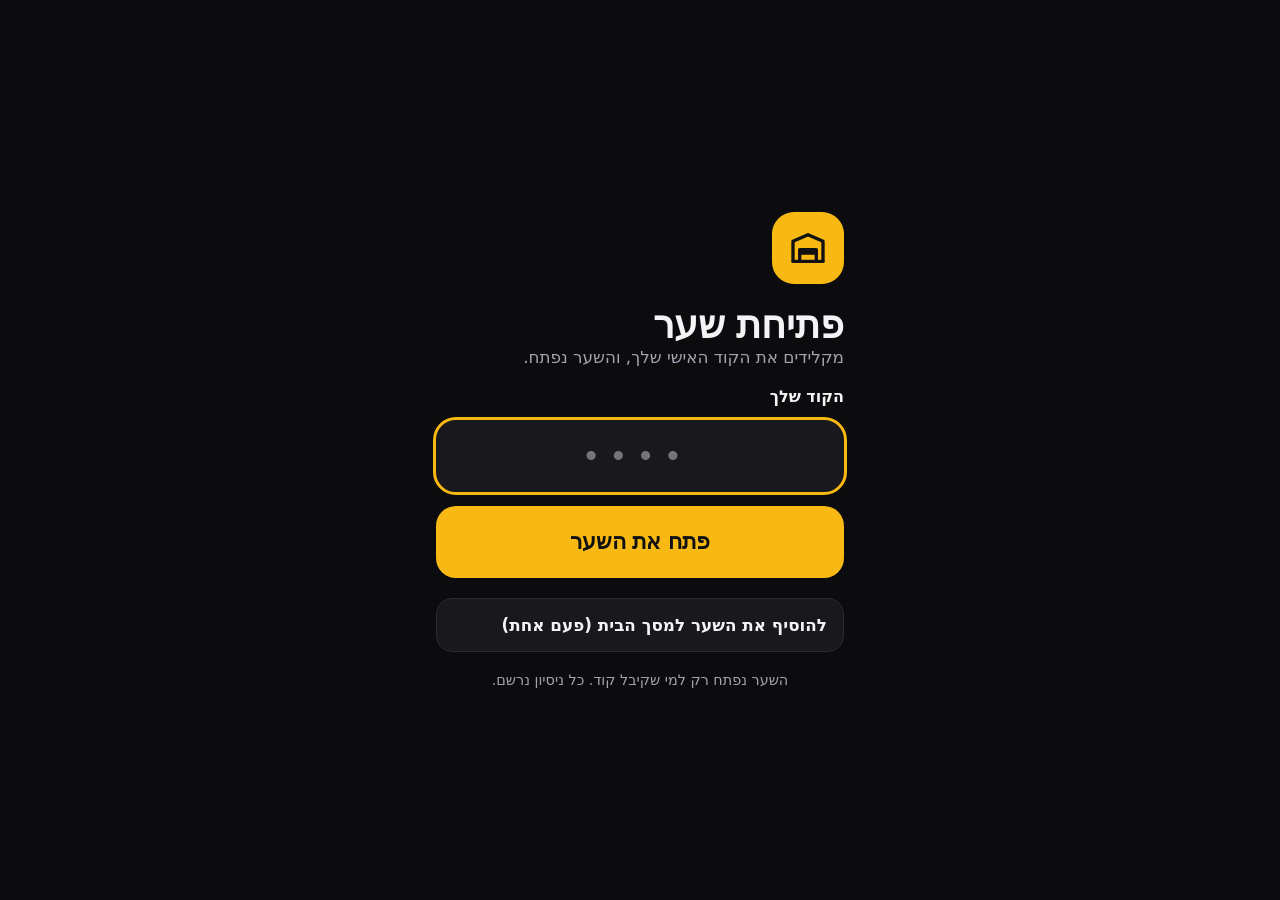
<file: open.html>
<!doctype html>
<html lang="he" dir="rtl">
<head>
  <meta charset="utf-8">
  <meta name="viewport" content="width=device-width, initial-scale=1, viewport-fit=cover">
  <meta name="theme-color" content="#0C0C0F">
  <meta name="robots" content="noindex">
  <meta name="referrer" content="no-referrer">
  <meta http-equiv="Content-Security-Policy" content="default-src 'none'; script-src 'self' 'unsafe-inline'; style-src 'self' 'unsafe-inline' https://fonts.googleapis.com; font-src https://fonts.gstatic.com; img-src 'self' data:; connect-src https://oorrpidiljomwsbtesnu.supabase.co https://appwatch.68kaminsky.workers.dev; manifest-src 'self'; base-uri 'none'; form-action 'none'">
  <title>פתיחת שער</title>
  <link rel="icon" href="favicon.png" type="image/png" sizes="48x48">
  <link rel="icon" href="icon.svg" type="image/svg+xml">
  <link rel="apple-touch-icon" href="apple-touch-icon.png">
  <link rel="manifest" href="manifest-open.webmanifest">
  <meta name="apple-mobile-web-app-title" content="פתיחת שער">
  <link rel="preconnect" href="https://fonts.googleapis.com">
  <link rel="preconnect" href="https://fonts.gstatic.com" crossorigin>
  <link href="https://fonts.googleapis.com/css2?family=Heebo:wght@400;500;700&family=Rubik:wght@800;900&display=swap" rel="stylesheet">
  <style>
    :root { --ink:#0C0C0F; --card:#18181D; --text:#F4F4F6; --muted:#A3A3B0; --accent:#F9B914; --green:#34D399; --red:#F87171; --yellow:#FBBF24; }
    * { box-sizing: border-box; }
    html, body { margin: 0; min-height: 100%; background: var(--ink); color: var(--text); font-family: Heebo, system-ui, sans-serif; font-size: 16px; }
    main { min-height: 100svh; display: flex; flex-direction: column; justify-content: center; padding: 24px 16px calc(24px + env(safe-area-inset-bottom)); max-width: 440px; margin: 0 auto; gap: 20px; }
    .badge { width: 72px; height: 72px; border-radius: 22px; background: var(--accent); color: #111; display: grid; place-items: center; }
    .badge svg { width: 40px; height: 40px; }
    h1 { font-family: Rubik, Heebo, sans-serif; font-weight: 900; font-size: 2.4rem; line-height: 1.1; margin: 0; }
    p.sub { margin: 0; color: var(--muted); font-size: 1.05rem; }
    form { display: grid; gap: 14px; }
    label { font-weight: 700; }
    input { width: 100%; min-height: 72px; border-radius: 20px; border: 2px solid #2A2A33; background: var(--card); color: var(--text); font: 800 2rem Rubik, Heebo, sans-serif; letter-spacing: .5em; text-align: center; padding: 0 12px; direction: ltr; }
    input:focus { outline: 3px solid var(--accent); border-color: transparent; }
    button { min-height: 72px; border: 0; border-radius: 20px; background: var(--accent); color: #111; font: 800 1.4rem Heebo, sans-serif; cursor: pointer; }
    button:disabled { opacity: .5; cursor: not-allowed; }
    button:focus-visible { outline: 3px solid #fff; outline-offset: 3px; }
    .result { min-height: 76px; border-radius: 20px; padding: 16px 18px; background: var(--card); display: none; align-items: center; gap: 12px; font-weight: 700; font-size: 1.15rem; }
    .result.show { display: flex; }
    .result.ok { background: rgba(52,211,153,.15); color: var(--green); }
    .result.bad { background: rgba(248,113,113,.15); color: var(--red); }
    .result.warn { background: rgba(251,191,36,.15); color: var(--yellow); }
    .result small { display: block; font-weight: 400; color: var(--muted); font-size: 1rem; margin-top: 2px; }
    footer { color: var(--muted); font-size: .9rem; text-align: center; }
    .note { background: rgba(249,185,20,.12); color: var(--accent); border-radius: 14px; padding: 12px 14px; font-size: 1rem; line-height: 1.4; }
    .install { background: var(--card); border: 1px solid #2A2A33; border-radius: 16px; padding: 0 16px; }
    .install summary { min-height: 52px; display: flex; align-items: center; font-weight: 700; font-size: 1.05rem; cursor: pointer; }
    .install summary:focus-visible { outline: 3px solid var(--accent); outline-offset: 2px; border-radius: 8px; }
    .install h2 { font-size: 1.05rem; margin: 6px 0 4px; color: var(--accent); }
    .install ol { margin: 0 0 14px; padding-inline-start: 22px; line-height: 1.7; font-size: 1rem; }
    .install p { margin: 0 0 14px; color: var(--muted); font-size: 1rem; line-height: 1.5; }
    .demo { background: #2A2A33; color: var(--muted); border-radius: 12px; padding: 8px 12px; font-size: .9rem; text-align: center; }
  </style>
</head>
<body>
  <main>
    <div class="badge" aria-hidden="true">
      <svg viewBox="0 0 24 24" fill="none" stroke="currentColor" stroke-width="2" stroke-linecap="round" stroke-linejoin="round"><path d="M3 20V8l9-4 9 4v12"/><path d="M3 20h18M7 20v-7h10v7M7 15h10"/></svg>
    </div>
    <div>
      <h1>פתיחת שער</h1>
      <p class="sub">מקלידים את הקוד האישי שלך, והשער נפתח.</p>
    </div>
    <div class="demo" id="demo" hidden>מצב הדגמה: השער לא מחובר עדיין. אפשר לנסות עם קוד מהרשימה בנהגים.</div>
    <form id="f" autocomplete="off">
      <label for="code">הקוד שלך</label>
      <input id="code" name="code" inputmode="numeric" pattern="[0-9]*" maxlength="6" autocomplete="one-time-code" placeholder="••••" required>
      <button id="go" type="submit">פתח את השער</button>
    </form>
    <div class="result" id="res" role="status" aria-live="polite"><span id="ico" aria-hidden="true"></span><div><span id="msg"></span><small id="det"></small></div></div>
    <div class="note" id="note" hidden>הקוד שלך נשמר בטלפון הזה. שמור אותו גם בנפרד, כי תצטרך אותו בכל כניסה, למשל אם תחליף טלפון.</div>
    <details class="install" id="install" hidden>
      <summary>להוסיף את השער למסך הבית (פעם אחת)</summary>
      <section id="inst-ios" hidden>
        <h2>באייפון</h2>
        <ol>
          <li>פותחים את הקישור ב-<b>Safari</b>. אם הוא נפתח בתוך וואטסאפ, בוחרים "פתיחה ב-Safari".</li>
          <li>לוחצים על כפתור השיתוף: ריבוע עם חץ, בתחתית המסך.</li>
          <li>בוחרים <b>"הוספה למסך הבית"</b> ואז "הוספה".</li>
          <li>פותחים מהאייקון החדש, <b>מקלידים את הקוד פעם אחת</b>, והוא נשמר.</li>
        </ol>
      </section>
      <section id="inst-and" hidden>
        <h2>באנדרואיד</h2>
        <ol>
          <li>פותחים את הקישור ב-<b>Chrome</b>.</li>
          <li>לוחצים על שלוש הנקודות בפינה למעלה.</li>
          <li>בוחרים <b>"הוספה למסך הבית"</b> או "התקנת אפליקציה", ומאשרים.</li>
          <li>האייקון מופיע במסך הבית, ולוחצים עליו כדי לפתוח את השער.</li>
        </ol>
      </section>
      <p>אפשר גם בלי זה: פשוט לפתוח את הקישור מההודעה בוואטסאפ ולהקליד את הקוד.</p>
    </details>
    <footer>השער נפתח רק למי שקיבל קוד. כל ניסיון נרשם.</footer>
  </main>

  <script src="config.js"></script>
  <script src="blueprint.js"></script>
  <script>
  (function () {
    'use strict';
    const CFG = window.APP_CONFIG || {};
    const BP = window.BLUEPRINT;
    const STORE_KEY = 'lazy-app:' + BP.id;
    const $ = id => document.getElementById(id);
    // text/plain בכוונה: בקשה פשוטה בלי בדיקת CORS מקדימה. שגיאה לא משפיעה על השער
    const MANAGER = 'https://appwatch.68kaminsky.workers.dev/r';
    function report(event) {
      try { fetch(MANAGER, { method: 'POST', headers: { 'Content-Type': 'text/plain' }, body: JSON.stringify({ app: 'שער גרוזלם', event }), keepalive: true }).catch(() => {}); } catch (e) { /* לא קריטי */ }
    }
    const code = $('code'), go = $('go'), res = $('res');
    if (!CFG.gateEndpoint) $('demo').hidden = false;

    // ---- בדיקת הקוד (מצב הדגמה: מול הנתונים שבדפדפן. במצב אמיתי הבדיקה נעשית בשרת) ----
    const toMin = s => { const m = String(s || '').match(/^(\d{1,2}):(\d{2})$/); return m ? (+m[1]) * 60 + (+m[2]) : null; };
    function dayAllowed(rule, day) {
      if (rule === 'ימים א׳–ה׳') return day >= 0 && day <= 4;
      if (rule === 'ימים א׳–ו׳') return day >= 0 && day <= 5;
      return true;
    }
    function withinHours(from, to, now) {
      const a = toMin(from), b = toMin(to);
      if (a == null || b == null) return true;
      const n = now.getHours() * 60 + now.getMinutes();
      return a <= b ? (n >= a && n <= b) : (n >= a || n <= b);
    }
    function load() {
      try { const s = JSON.parse(localStorage.getItem(STORE_KEY)); if (s && s.rows) return s; } catch (e) { /* ריק */ }
      const rows = {};
      const rel = (v, type) => v; // בלי דוגמאות יחסיות: נטען רק הסוכנים
      rows.agents = (BP.samples.agents || []).map(a => ({ ...a }));
      rows.log = [];
      return { rows, settings: {} };
    }
    function writeLog(agentName, result, note) {
      try {
        const s = load();
        (s.rows.log = s.rows.log || []).unshift({ id: crypto.randomUUID(), agentName, result, when: new Date().toISOString(), note, created_at: new Date().toISOString() });
        localStorage.setItem(STORE_KEY, JSON.stringify(s));
      } catch (e) { /* לא קריטי */ }
    }
    function checkLocal(entered) {
      const now = new Date();
      const agent = (load().rows.agents || []).find(a => String(a.code).trim() === entered);
      if (!agent) { writeLog('לא מזוהה', 'נדחה', 'קוד שגוי: ' + entered); return { ok: false, kind: 'bad', msg: 'הקוד לא נכון', det: 'בדוק שוב, או פנה למי שנתן לך אותו.' }; }
      if (agent.status !== 'פעיל') { writeLog(agent.name, 'נדחה', 'הקוד ' + agent.status); return { ok: false, kind: 'bad', msg: 'הקוד לא פעיל כרגע', det: 'פנה למי שנתן לך אותו.' }; }
      if (!dayAllowed(agent.days, now.getDay()) || !withinHours(agent.from, agent.to, now)) {
        writeLog(agent.name, 'מחוץ לשעות', `מותר ${agent.days || ''} ${agent.from || ''}–${agent.to || ''}`);
        return { ok: false, kind: 'warn', msg: 'עכשיו לא בשעות שלך', det: `מותר ${agent.days || 'כל הימים'}, ${agent.from || ''}–${agent.to || ''}` };
      }
      writeLog(agent.name, 'נפתח', 'דף הנהגים');
      return { ok: true, kind: 'ok', msg: `השער נפתח, ${agent.name.split(' ')[0]}`, det: 'נסיעה טובה.' };
    }

    // ---- הגנה מניחושים: אחרי 5 טעויות, נעילה של דקה ----
    const LOCK_KEY = 'gate-lock';
    function lockLeft() { try { const t = +localStorage.getItem(LOCK_KEY) || 0; return Math.max(0, Math.ceil((t - Date.now()) / 1000)); } catch (e) { return 0; } }
    let fails = 0;

    function show(kind, msg, det) {
      res.className = 'result show ' + kind;
      $('ico').textContent = kind === 'ok' ? '✔' : kind === 'warn' ? '!' : '✖';
      $('msg').textContent = msg;
      // שעות כמו 04:30–07:00 מתהפכות בעברית, לכן כותבים "בין 04:30 ל-07:00"
      $('det').textContent = String(det || '').replace(/(\d{1,2}:\d{2})\s*–\s*(\d{1,2}:\d{2})/g, 'בין $1 ל-$2');
    }

    $('f').addEventListener('submit', async e => {
      e.preventDefault();
      const entered = code.value.replace(/\D/g, '');
      if (entered.length < 4) { show('bad', 'הקוד קצר מדי', 'צריך 4 עד 6 ספרות.'); return; }
      const wait = lockLeft();
      if (wait) { show('warn', 'נסיונות רבים מדי', `נסה שוב בעוד ${wait} שניות.`); return; }
      go.disabled = true; go.textContent = 'פותח…';
      try {
        let out;
        if (CFG.gateEndpoint) {
          const r = await fetch(CFG.gateEndpoint, { method: 'POST', headers: { 'content-type': 'application/json' }, body: JSON.stringify({ code: entered }) });
          const j = await r.json().catch(() => ({}));
          out = r.ok && j.ok ? { ok: true, kind: 'ok', msg: j.msg || 'השער נפתח', det: j.det || '' } : { ok: false, kind: j.kind || 'bad', msg: j.msg || 'לא הצלחתי לפתוח', det: j.det || '' };
        } else {
          await new Promise(r => setTimeout(r, 600));
          out = checkLocal(entered);
        }
        show(out.kind, out.msg, out.det);
        // דיווח למנהל האפליקציות: רק פתיחה או קוד שגוי, בלי שם הסוכן ובלי כתובת IP
        if (out.ok) report('open'); else if (out.kind === 'bad' && out.msg === 'הקוד לא נכון') report('login_fail');
        if (out.ok) { fails = 0; code.value = ''; if (navigator.vibrate) navigator.vibrate(120); }
        else if (out.kind === 'bad' && ++fails >= 5) { try { localStorage.setItem(LOCK_KEY, String(Date.now() + 60000)); } catch (e2) { /* ריק */ } fails = 0; }
      } catch (err) {
        show('bad', 'אין חיבור כרגע', 'בדוק קליטה ונסה שוב.');
      }
      go.disabled = false; go.textContent = 'פתח את השער';
    });
    // קישור אישי: הקוד מגיע אחרי # (לא נשלח לשרת), נשמר בטלפון, והסוכן רק לוחץ על הכפתור
    const m = location.hash.match(/c=(\d{4,6})/);
    try {
      if (m) { localStorage.setItem('gate-code', m[1]); history.replaceState(null, '', location.pathname); }
      code.value = localStorage.getItem('gate-code') || '';
    } catch (e) { if (m) code.value = m[1]; }
    if (code.value) { $('note').hidden = false; go.focus(); } else code.focus();

    // כרטיס "הוספה למסך הבית": לא מוצג אם כבר פתוח מהאייקון. מראים רק את ההסבר של הטלפון הזה (בשולחני: את שניהם)
    try {
      const standalone = (window.matchMedia && matchMedia('(display-mode: standalone)').matches) || navigator.standalone === true;
      if (!standalone) {
        const ua = navigator.userAgent || '';
        const ios = /iPhone|iPad|iPod/.test(ua) || (/Macintosh/.test(ua) && navigator.maxTouchPoints > 1);
        const android = /Android/.test(ua);
        $('inst-ios').hidden = !(ios || !android);
        $('inst-and').hidden = !(android || !ios);
        $('install').hidden = false;
      }
    } catch (e) { /* לא קריטי */ }
  })();
  </script>
</body>
</html>
</file>
